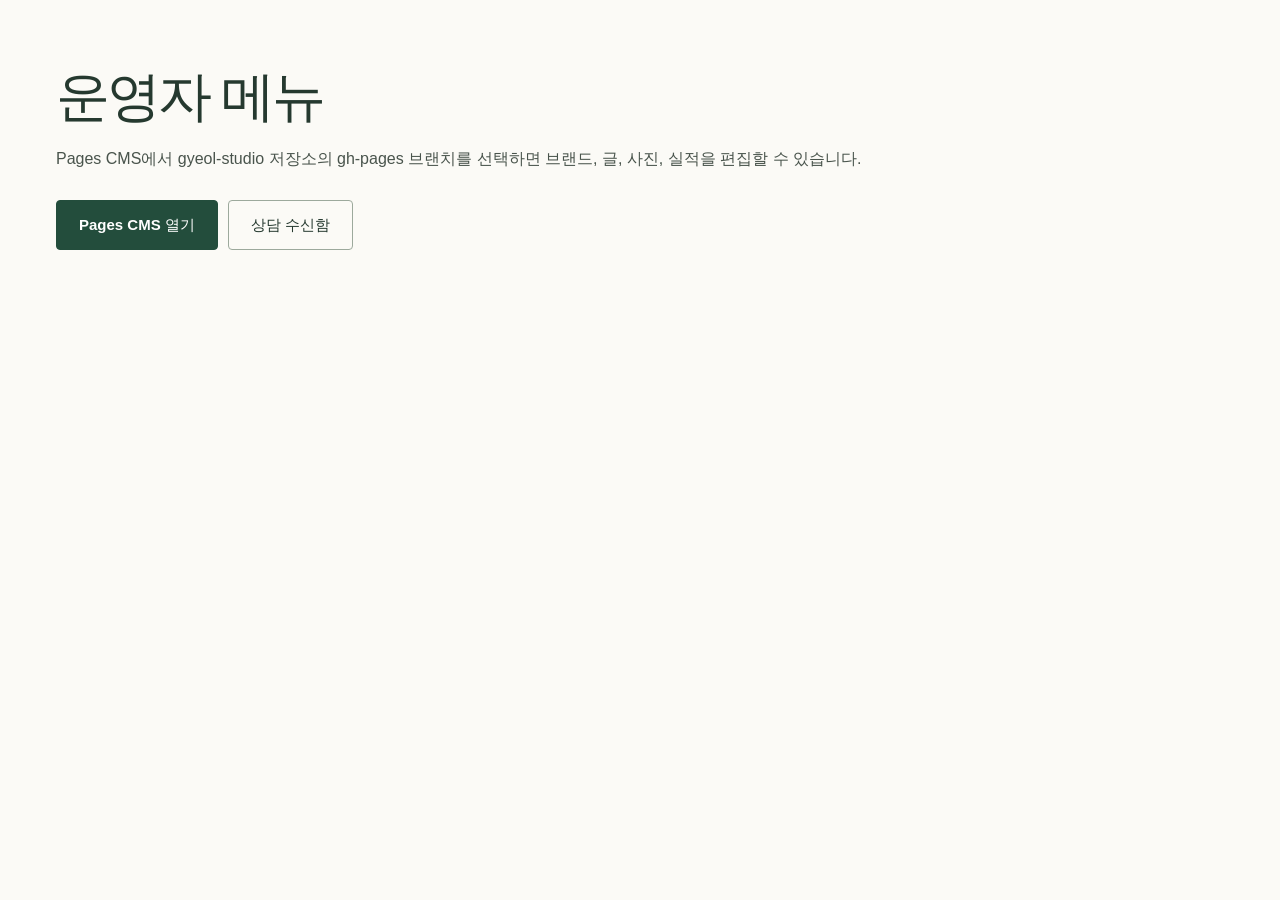
<file: editor.html>
<!doctype html><html lang="ko"><meta charset="utf-8"><meta name="viewport" content="width=device-width,initial-scale=1"><title>콘텐츠 관리</title><link rel="stylesheet" href="./style.css"><main class="wrap sub"><h1>운영자 메뉴</h1><p>Pages CMS에서 gyeol-studio 저장소의 gh-pages 브랜치를 선택하면 브랜드, 글, 사진, 실적을 편집할 수 있습니다.</p><div class="actions"><a class="btn primary" href="https://app.pagescms.org">Pages CMS 열기</a><a class="btn" href="https://gyeol-studio-spaces.piledmanta5.chatgpt.site/inbox">상담 수신함</a></div></main></html>
</file>
<file: style.css>
:root{--ink:#25392f;--green:#234d3c;--soft:#f7f7f1;--line:#d5dacd;--mute:#596459}*{box-sizing:border-box}body{margin:0;background:#fbfaf6;color:var(--ink);font:16px/1.72 'Apple SD Gothic Neo','Malgun Gothic',Arial,sans-serif;word-break:keep-all;-webkit-font-smoothing:antialiased}a{color:inherit;text-decoration:none}button,input,textarea,select{font:inherit}button,a,input,textarea,select{outline-offset:5px}button{cursor:pointer}img{display:block;width:100%;object-fit:cover}p,h1,h2,h3,figure{margin:0}h1,h2,h3{line-height:1.35;letter-spacing:-.055em}p{color:#49544c}header{border-bottom:1px solid var(--line);background:#fbfaf6}.wrap{width:min(100% - 112px,1440px);margin:auto}.bar,nav,.logo,.actions,.sectionhead,.meta,.caps,.filter,.chips{display:flex;align-items:center}.bar{height:82px;justify-content:space-between}.logo,footer strong,.english{font:normal 31px/1 Georgia,'Times New Roman',serif;letter-spacing:-1.4px}.logo{gap:12px}.mark{display:flex;align-items:flex-end;gap:2px;height:27px;transform:skewY(-13deg)}.mark b{width:7px;height:100%;background:#31533e}.mark b:nth-child(2){height:78%}.mark b:nth-child(3){height:56%}nav{gap:34px;font-size:15px}nav .navcta{border:1px solid #596c5e;padding:8px 22px;border-radius:4px}nav a[aria-current]{font-weight:bold}#menu{display:none}.hero{display:grid;grid-template-columns: .86fr 1.28fr;align-items:center;gap:4%;padding:49px 0 48px}.heroPhoto{position:relative}.heroPhoto img{height:clamp(360px,32vw,500px);border-radius:3px}.caps{gap:10px;color:var(--green);font-size:12px;font-weight:600;letter-spacing:.13em;text-transform:uppercase}.caps:before{content:'';width:29px;height:1px;background:#718572}.hero h1{font-size:clamp(42px,4.2vw,70px);font-weight:550;line-height:1.25;margin:25px 0 20px;letter-spacing:-.075em}.hero p{font-size:clamp(16px,1.3vw,21px);line-height:1.8;max-width:450px}.actions{gap:10px;flex-wrap:wrap;margin-top:28px}.btn{display:inline-flex;align-items:center;justify-content:center;padding:11px 22px;border-radius:4px;border:1px solid #9ca99c;font-size:15px;font-weight:550;background:transparent;color:var(--ink)}.btn.primary{background:var(--green);color:white;border-color:var(--green)}.btn:hover,.filter button:hover{box-shadow:inset 0 0 0 1px currentColor}.heroPhoto figcaption{position:absolute;bottom:14px;left:17px;font:italic 14px Georgia,serif;color:white;background:#18281d9c;padding:3px 9px;border-radius:2px}.projects{background:#f0f2e9;border-block:1px solid var(--line);padding:35px 0 51px}.sectionhead{justify-content:space-between;align-items:flex-end;gap:18px;margin-bottom:22px}.sectionhead h2,.banner h2,.sub h2{font-size:clamp(27px,2.35vw,39px);font-weight:550}.sectionhead .caps{margin-bottom:9px}.textlink{font-size:14px;border-bottom:1px solid #869687;padding-bottom:2px}.grid{display:grid;grid-template-columns:repeat(3,minmax(0,1fr));gap:24px}.photo{position:relative;overflow:hidden;border-radius:3px}.photo img{aspect-ratio:1.78;transition:transform .4s}.card:hover img{transform:scale(1.035)}.sample{position:absolute;top:12px;left:12px;background:#fafaf0ed;color:#384535;padding:3px 10px;border-radius:2px;font-size:12px}.cap{font-size:12px;color:#637060;margin-top:5px}.meta{gap:9px;font-size:13px;color:#586851;margin:10px 0 4px}.meta span+span:before{content:'·';margin-right:9px}.card h3{font-size:clamp(21px,1.7vw,29px);font-weight:550}.banner{padding:65px 0;display:flex;align-items:center;justify-content:space-between;gap:20px}footer{border-top:1px solid var(--line);padding:27px 0;color:#627064;font-size:13px}footer strong{font-size:23px;margin-right:24px;color:var(--ink)}.sub{padding:46px 0 65px}.sub h1{font-size:clamp(37px,4.2vw,62px);margin:14px 0 12px;font-weight:550}.intro{max-width:740px}.filter{gap:8px;flex-wrap:wrap;margin:30px 0}.filter button{background:none;color:var(--ink);border:1px solid var(--line);border-radius:30px;padding:7px 19px}.filter [aria-pressed=true]{background:var(--green);color:white}.subsection{padding:35px 0;border-top:1px solid var(--line);margin-top:28px}.tiles,.duo{display:grid;grid-template-columns:repeat(3,1fr);gap:20px;margin-top:20px}.tiles article{background:#eff1e9;padding:24px}.tiles h3,.duo h3{margin-bottom:10px;font-size:22px}.duo{grid-template-columns:1fr 1fr}.duo img{aspect-ratio:1.8}.detailhero{margin:25px 0 35px}.detailhero img{max-height:500px;aspect-ratio:2.6}.reading{max-width:900px;margin:auto}.reading section{padding:25px 0;border-top:1px solid var(--line)}.reading h2{font-size:25px;margin-bottom:10px}.board{margin:15px 0}.board img{max-height:420px;aspect-ratio:2}.chips{gap:20px;flex-wrap:wrap;margin-bottom:12px}.chips i{display:inline-block;width:24px;height:24px;vertical-align:middle;margin-right:6px;border-radius:50%;border:1px solid #0001}.steps{padding-left:1.5em}.steps li{padding:6px}.form{max-width:720px;margin:28px 0 0}.form label,.form legend{display:block;font-weight:600;font-size:15px;margin-bottom:6px}.form fieldset{padding:0;border:0;margin:0 0 20px}.form fieldset label{display:inline-flex;align-items:center;gap:6px;margin-right:18px}.fields{display:grid;gap:18px}.form input:not([type=radio]),.form select,.form textarea{width:100%;border:1px solid #afbaad;border-radius:4px;padding:10px 13px;background:#fffef9;color:var(--ink)}.form textarea{min-height:136px;resize:vertical}.form small,.note{display:block;color:var(--mute);font-size:14px}.note{padding:15px 20px;background:#eaf0e6;margin:18px 0}.form input[type=file]{margin-top:8px}.fileRow{display:flex;gap:12px;align-items:center;overflow-wrap:anywhere}.fileRow button{background:transparent;border:0;text-decoration:underline}.status{margin:14px 0}.skip{position:fixed;top:-100px;background:white;z-index:5}.skip:focus{top:0}main:focus{outline:none}.map{position:relative}.map span{position:absolute;background:#fcfbf1ed;padding:3px 8px;font-size:13px;border-radius:2px}.map span:nth-child(2){top:56%;left:18%}.map span:nth-child(3){top:66%;right:16%}
@media(max-width:950px){.wrap{width:calc(100% - 56px)}.hero{grid-template-columns:.9fr 1.1fr;gap:24px}.grid{gap:16px}.hero h1{font-size:42px}.heroPhoto img{height:360px}}
@media(max-width:720px){.wrap{width:calc(100% - 40px)}.bar{height:66px}.logo{font-size:27px}.mark{height:23px}#menu{display:block;color:var(--green);border:1px solid #a8b3a6;border-radius:4px;background:transparent;padding:5px 13px}header{position:relative;z-index:2}nav{display:none;position:absolute;top:65px;left:0;right:0;background:#fbfaf6;padding:15px 20px 20px;border-bottom:1px solid var(--line);gap:18px}nav.open{display:flex;justify-content:space-between}nav .navcta{padding:6px 12px}.hero{grid-template-columns:1fr;padding:34px 0 28px;gap:25px}.hero h1{margin:16px 0;font-size:clamp(38px,8vw,50px)}.actions{margin-top:20px}.heroPhoto img{height:auto;aspect-ratio:1.48}.projects{padding:25px 0 30px}.grid,.tiles,.duo{grid-template-columns:1fr;gap:25px}.photo img{aspect-ratio:1.75}.banner{align-items:flex-start;flex-direction:column;padding:38px 0}.sub{padding:28px 0 40px}.detailhero img{aspect-ratio:1.5}.card h3{font-size:24px}.board img{aspect-ratio:1.5}.sectionhead{margin-bottom:18px}.sectionhead .caps{margin-bottom:4px}footer strong{display:block;margin-bottom:10px}.form input,.form select{min-height:44px}}
@media(prefers-reduced-motion:reduce){*{transition:none!important}}
</file>
